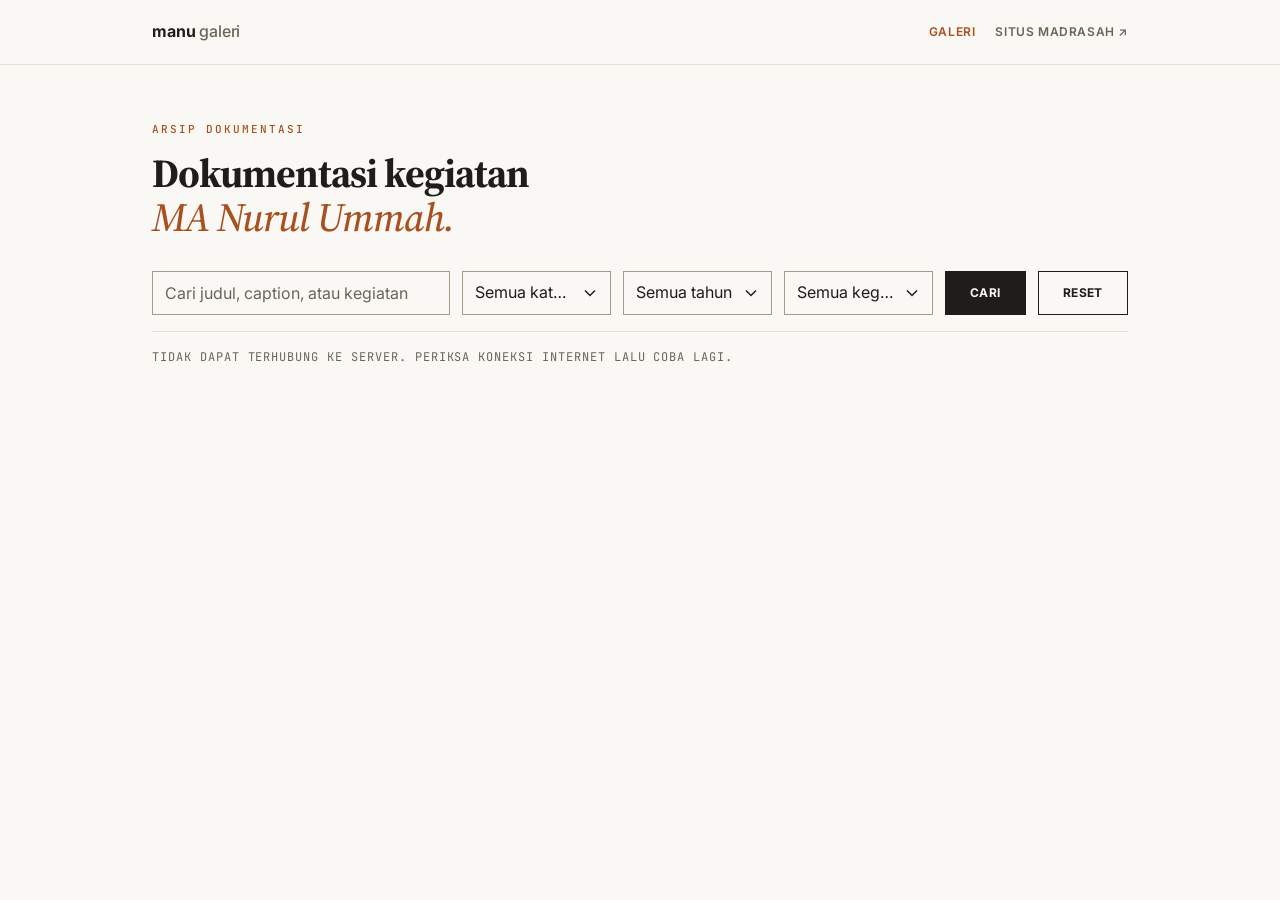
<file: index.html>
<!DOCTYPE html>
<html lang="id">
<head>
  <meta charset="UTF-8">
  <meta name="viewport" content="width=device-width, initial-scale=1">
  <title>Galeri MA Nurul Ummah</title>
  <link rel="stylesheet" href="css/style.css">
  <link rel="stylesheet" href="css/gallery.css">
</head>
<body>
  <header class="site-header">
    <div class="site-header-inner">
      <a class="brand" href="index.html">manu <span>galeri</span></a>
      <nav class="site-nav" aria-label="Navigasi utama">
        <a href="index.html" aria-current="page">Galeri</a>
        <a href="https://manu.sch.id" target="_blank" rel="noopener">Situs madrasah ↗</a>
      </nav>
    </div>
  </header>

  <main>
    <p class="label">Arsip dokumentasi</p>
    <h1>Dokumentasi kegiatan <span class="accent-line">MA Nurul Ummah.</span></h1>

    <form id="g-form" class="g-filters">
      <input id="g-q" type="search" placeholder="Cari judul, caption, atau kegiatan" maxlength="100">
      <select id="g-category" aria-label="Kategori"><option value="">Semua kategori</option></select>
      <select id="g-year" aria-label="Tahun"><option value="">Semua tahun</option></select>
      <select id="g-event" aria-label="Kegiatan"><option value="">Semua kegiatan</option></select>
      <button type="submit">Cari</button>
      <button type="button" id="g-reset" class="secondary">Reset</button>
    </form>

    <p id="g-status" role="status"></p>
    <div id="g-grid" class="g-grid"></div>
    <p><button type="button" id="g-more" hidden>Muat lebih banyak</button></p>
  </main>

  <dialog id="g-box">
    <img id="g-box-img" alt="">
    <h2 id="g-box-title"></h2>
    <p id="g-box-meta"></p>
    <p id="g-box-desc"></p>
    <div class="g-box-nav">
      <button type="button" id="g-box-prev">‹ Sebelumnya</button>
      <button type="button" id="g-box-next">Berikutnya ›</button>
      <button type="button" id="g-box-detail">Halaman detail</button>
      <button type="button" id="g-box-close">Tutup</button>
    </div>
  </dialog>

  <script src="js/config.js"></script>
  <script src="js/api.js"></script>
  <script src="js/common.js"></script>
  <script src="js/gallery.js"></script>
</body>
</html>
</file>
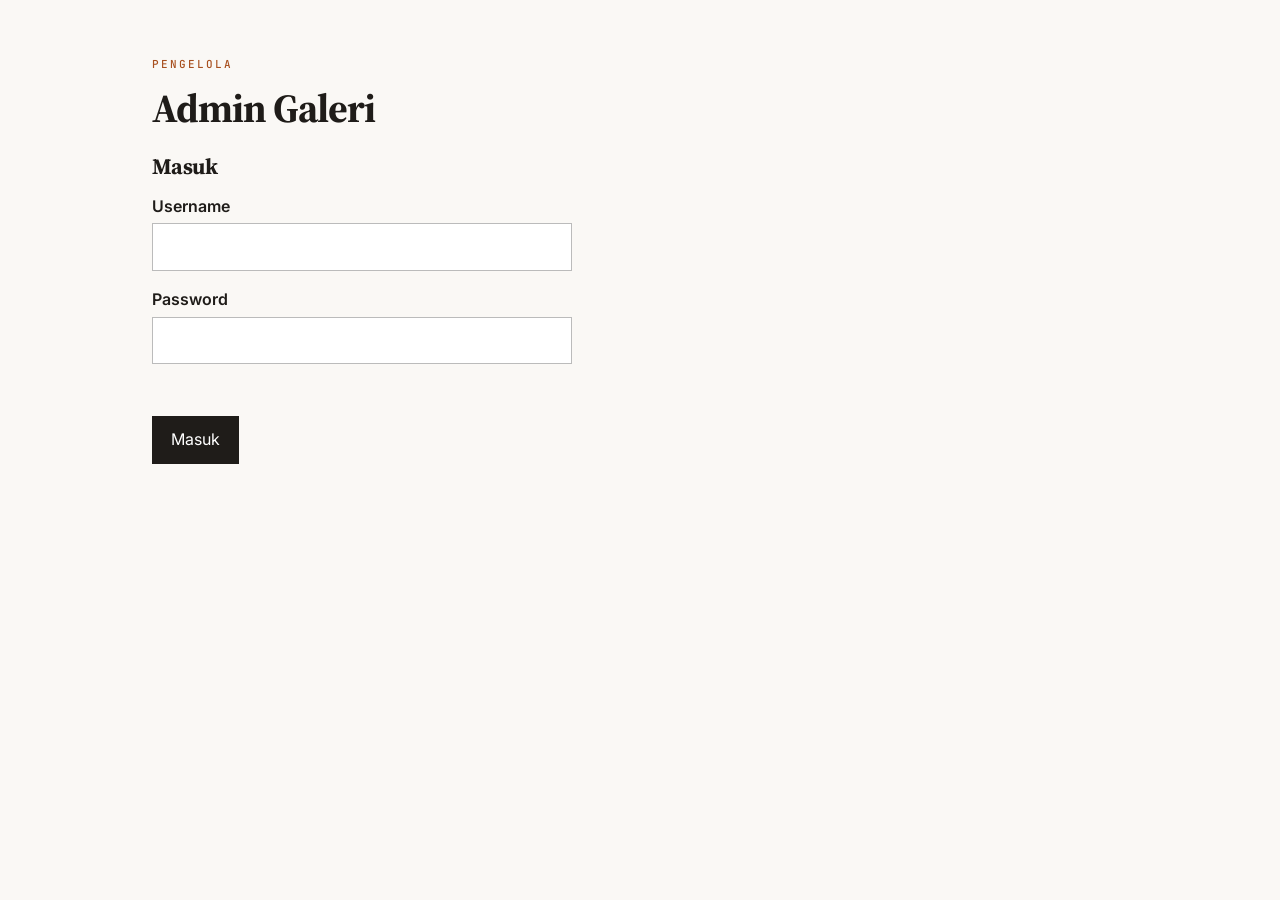
<file: admin.html>
<!DOCTYPE html>
<html lang="id">
<head>
  <meta charset="UTF-8">
  <meta name="viewport" content="width=device-width, initial-scale=1">
  <meta name="robots" content="noindex, nofollow">
  <title>Admin: Galeri MA Nurul Ummah</title>
  <link rel="stylesheet" href="css/style.css">
  <link rel="stylesheet" href="css/admin.css">
  <link rel="stylesheet" href="css/upload.css">
  <link rel="stylesheet" href="css/manage.css">
  <link rel="stylesheet" href="css/people.css">
</head>
<body>
  <main>
    <p class="label">Pengelola</p>
    <h1>Admin Galeri</h1>

    <section id="view-loading">
      <p>Memuat…</p>
    </section>

    <section id="view-login" hidden>
      <h2>Masuk</h2>
      <form id="form-login" autocomplete="on">
        <label for="login-username">Username</label>
        <input id="login-username" name="username" type="text" autocomplete="username"
               autocapitalize="none" spellcheck="false" required maxlength="30">

        <label for="login-password">Password</label>
        <input id="login-password" name="password" type="password"
               autocomplete="current-password" required maxlength="100">

        <p id="msg-login" class="msg" role="alert"></p>
        <button type="submit" id="btn-login">Masuk</button>
      </form>
    </section>

    <section id="view-change" hidden>
      <h2>Ganti password</h2>
      <p id="change-info"></p>
      <form id="form-change">
        <label for="change-old">Password lama</label>
        <input id="change-old" type="password" autocomplete="current-password" required maxlength="100">

        <label for="change-new">Password baru</label>
        <input id="change-new" type="password" autocomplete="new-password" required maxlength="100">
        <small>Minimal 8 karakter, mengandung huruf dan angka, dan tidak memuat username.</small>

        <label for="change-new2">Ulangi password baru</label>
        <input id="change-new2" type="password" autocomplete="new-password" required maxlength="100">

        <p id="msg-change" class="msg" role="alert"></p>
        <button type="submit" id="btn-change">Simpan password baru</button>
        <button type="button" id="btn-change-cancel" class="secondary">Batal</button>
      </form>
    </section>

    <section id="view-dashboard" hidden>
      <p>Masuk sebagai <strong id="who-name"></strong> (<span id="who-role"></span>)</p>
      <p>
        <button type="button" id="btn-open-change" class="secondary">Ganti password</button>
        <button type="button" id="btn-logout" class="secondary">Keluar</button>
      </p>
      <hr>

      <h2>Unggah foto</h2>
      <div class="up-shared">
        <label for="up-category">Kategori</label>
        <select id="up-category">
          <option value="">— Pilih kategori —</option>
        </select>

        <label for="up-event">Nama kegiatan</label>
        <input id="up-event" type="text" list="up-events" maxlength="120" autocomplete="off">
        <datalist id="up-events"></datalist>
        <small>Ketik nama baru, atau pilih nama yang pernah dipakai agar penulisannya seragam.</small>

        <label for="up-date">Tanggal kegiatan</label>
        <input id="up-date" type="date">

        <label for="up-files">Foto (bisa pilih beberapa sekaligus, maksimal 20)</label>
        <input id="up-files" type="file" accept="image/*" multiple>
      </div>

      <div id="up-list"></div>

      <p id="msg-upload" class="msg" role="status"></p>
      <button type="button" id="btn-upload">Unggah semua foto</button>

      <hr>

      <h2>Daftar galeri</h2>
      <p id="mg-note"></p>
      <div id="mg-filters" class="mg-top-bar"></div>
      <form id="form-search">
        <input id="mg-q" type="search" placeholder="Cari judul, caption, atau kegiatan" maxlength="100">
        <button type="submit">Cari</button>
      </form>
      <p id="mg-msg" class="msg" role="status"></p>
      <div id="mg-list"></div>
      <div class="mg-pager">
        <button type="button" id="mg-prev" class="secondary">Sebelumnya</button>
        <span id="mg-page-info"></span>
                <button type="button" id="mg-next" class="secondary">Berikutnya</button>
      </div>

      <div id="view-admin-tools" hidden>
        <hr>
        <h2>Kelola kategori</h2>
        <p id="pp-cat-msg" class="msg" role="status"></p>
        <div id="pp-cat-list"></div>
        <p><button type="button" id="pp-cat-add">Tambah kategori</button></p>

        <hr>
        <h2>Kelola pengguna</h2>
        <p id="pp-user-msg" class="msg" role="status"></p>
        <div id="pp-user-list"></div>
        <p><button type="button" id="pp-user-add">Tambah pengguna</button></p>

        <dialog id="dlg-cat">
          <h3 id="cat-dlg-title"></h3>
          <form id="form-cat">
            <label for="cat-name">Nama kategori</label>
            <input id="cat-name" type="text" maxlength="60" required>

            <label for="cat-desc">Deskripsi (opsional)</label>
            <input id="cat-desc" type="text" maxlength="200">

            <label for="cat-status">Status</label>
            <select id="cat-status">
              <option value="Active">Aktif (muncul di pilihan)</option>
              <option value="Inactive">Nonaktif (disembunyikan dari pilihan)</option>
            </select>
            <small>Kategori tidak dihapus, hanya dinonaktifkan, agar foto lama tetap punya kategori.</small>

            <p id="msg-cat" class="msg" role="alert"></p>
            <button type="submit" id="btn-cat-save">Simpan</button>
            <button type="button" id="btn-cat-cancel" class="secondary">Batal</button>
          </form>
        </dialog>

        <dialog id="dlg-user">
          <h3 id="user-dlg-title"></h3>
          <form id="form-user">
            <label for="usr-username">Username</label>
            <input id="usr-username" type="text" maxlength="30" autocomplete="off"
                   autocapitalize="none" spellcheck="false">
            <small id="usr-username-hint">3 sampai 30 karakter, diawali huruf; hanya huruf kecil, angka, titik, garis bawah, dan strip. Tidak dapat diubah setelah dibuat.</small>

            <label for="usr-name">Nama lengkap</label>
            <input id="usr-name" type="text" maxlength="60" required>

            <label for="usr-role">Peran</label>
            <select id="usr-role">
              <option value="Petugas">Petugas (hanya mengirim dokumentasi)</option>
              <option value="Admin">Admin (mengelola semuanya)</option>
            </select>

            <div id="usr-status-box">
              <label for="usr-status">Status</label>
              <select id="usr-status">
                <option value="Active">Aktif</option>
                <option value="Inactive">Nonaktif (tidak bisa login)</option>
              </select>
            </div>

            <p id="msg-user" class="msg" role="alert"></p>
            <button type="submit" id="btn-user-save">Simpan</button>
            <button type="button" id="btn-user-cancel" class="secondary">Batal</button>
          </form>
        </dialog>

        <dialog id="dlg-secret">
          <h3 id="secret-title"></h3>
          <p>Username: <strong id="secret-username"></strong></p>
          <label for="secret-pw">Password sementara</label>
          <input id="secret-pw" type="text" readonly>
          <p>
            <button type="button" id="btn-secret-copy">Salin</button>
            <span id="secret-copy-msg"></span>
          </p>
          <p>Password ini <strong>hanya tampil sekali</strong>. Sampaikan lewat jalur pribadi (jangan ditempel di grup). Pengguna wajib menggantinya saat login pertama. Jika terlewat, lakukan reset password lagi.</p>
          <p><button type="button" id="btn-secret-close" class="secondary">Saya sudah mencatatnya, tutup</button></p>
        </dialog>
      </div>
    </section>
  </main>

  <dialog id="dlg-view">
    <h3 id="dlg-view-title"></h3>
    <p id="dlg-view-status"></p>
    <img id="dlg-view-img" alt="">
    <p><button type="button" id="btn-view-close" class="secondary">Tutup</button></p>
  </dialog>

  <dialog id="dlg-edit">
    <h3>Edit galeri</h3>
    <form id="form-edit">
      <label for="ed-title">Judul</label>
      <input id="ed-title" type="text" maxlength="150" required>

      <label for="ed-desc">Caption</label>
      <textarea id="ed-desc" rows="5" maxlength="2000" required></textarea>

      <label for="ed-category">Kategori</label>
      <select id="ed-category"></select>

      <label for="ed-event">Nama kegiatan</label>
      <input id="ed-event" type="text" list="ed-events" maxlength="120" autocomplete="off" required>
      <datalist id="ed-events"></datalist>

      <label for="ed-date">Tanggal kegiatan</label>
      <input id="ed-date" type="date" required>

      <p id="msg-edit" class="msg" role="alert"></p>
      <button type="submit" id="btn-edit-save">Simpan</button>
      <button type="button" id="btn-edit-cancel" class="secondary">Batal</button>
    </form>
  </dialog>

  <script src="js/config.js"></script>
  <script src="js/api.js"></script>
  <script src="js/upload.js"></script>
  <script src="js/manage.js"></script>
  <script src="js/people.js"></script>
  <script src="js/admin.js"></script>
</body>
</html>
</file>
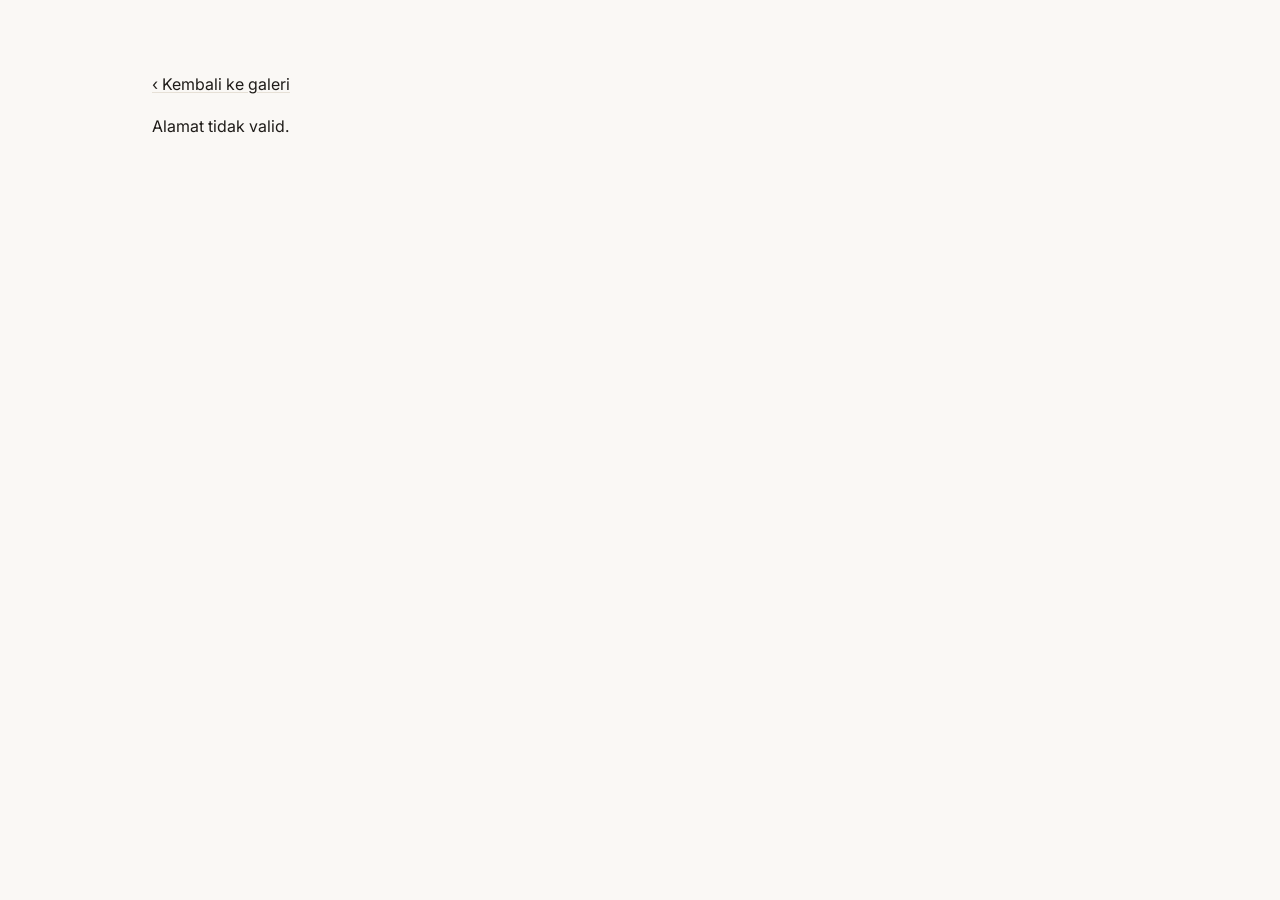
<file: foto.html>
<!DOCTYPE html>
<html lang="id">
<head>
  <meta charset="UTF-8">
  <meta name="viewport" content="width=device-width, initial-scale=1">
  <title>Dokumentasi MA Nurul Ummah</title>
  <link rel="stylesheet" href="css/style.css">
  <link rel="stylesheet" href="css/detail.css">
</head>
<body>
  <main>
    <p><a href="index.html">‹ Kembali ke galeri</a></p>
    <p id="d-status" role="status">Memuat…</p>

    <article id="d-article" hidden>
      <img id="d-img" alt="">
      <p class="label" id="d-cat"></p>
      <h1 id="d-title"></h1>
      <p id="d-meta"></p>
      <p id="d-desc"></p>
      <p>
        <button type="button" id="d-share">Bagikan</button>
        <a id="d-event-link" href="index.html">Lihat semua foto kegiatan ini</a>
      </p>
      <p id="d-share-msg" role="status"></p>
    </article>
  </main>

  <script src="js/config.js"></script>
  <script src="js/api.js"></script>
  <script src="js/common.js"></script>
  <script src="js/detail.js"></script>
</body>
</html>
</file>
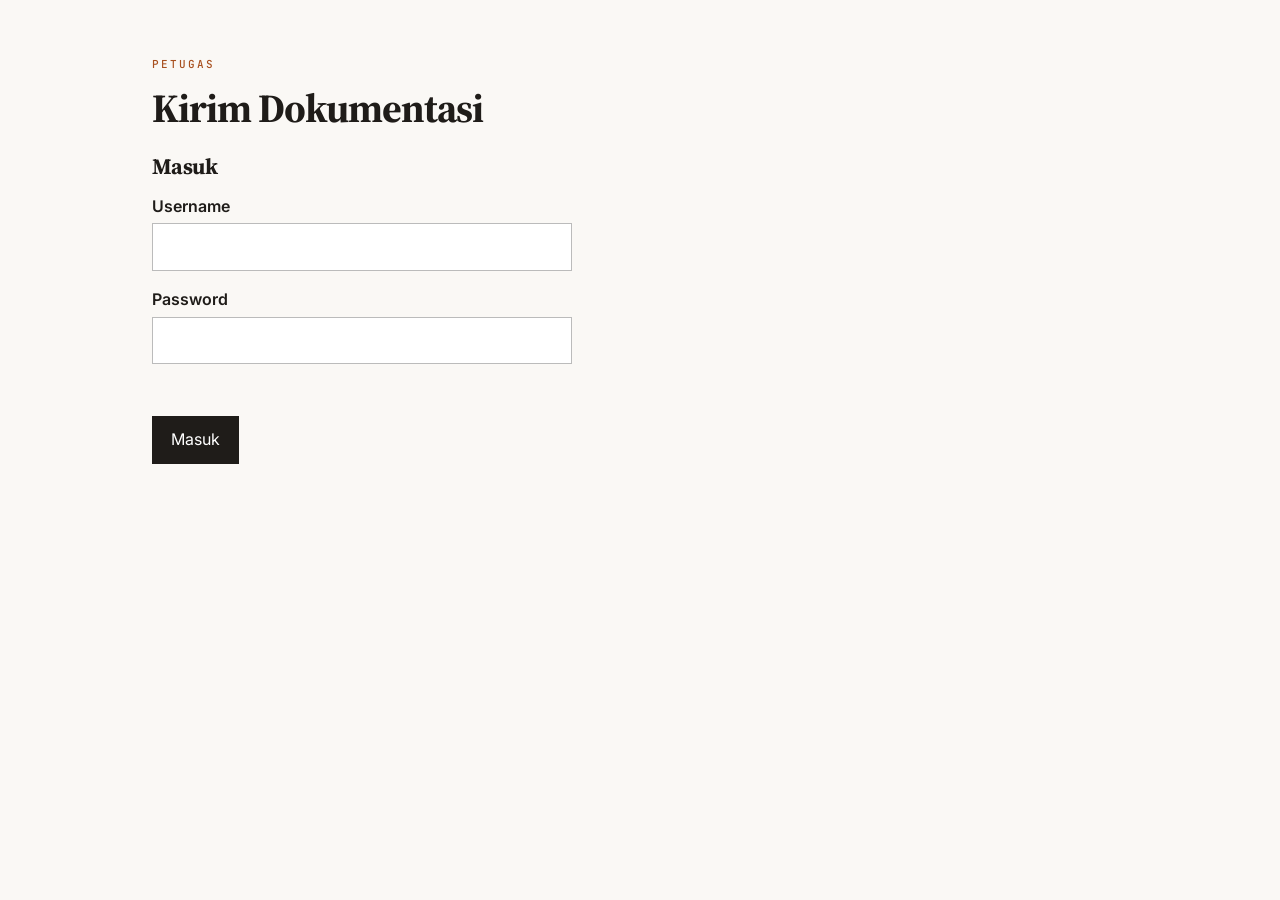
<file: kirim.html>
<!DOCTYPE html>
<html lang="id">
<head>
  <meta charset="UTF-8">
  <meta name="viewport" content="width=device-width, initial-scale=1">
  <meta name="robots" content="noindex, nofollow">
  <title>Kirim Dokumentasi: MA Nurul Ummah</title>
  <link rel="stylesheet" href="css/style.css">
  <link rel="stylesheet" href="css/admin.css">
  <link rel="stylesheet" href="css/upload.css">
  <link rel="stylesheet" href="css/manage.css">
</head>
<body>
  <main>
    <p class="label">Petugas</p>
    <h1>Kirim Dokumentasi</h1>

    <section id="view-loading">
      <p>Memuat…</p>
    </section>

    <section id="view-login" hidden>
      <h2>Masuk</h2>
      <form id="form-login" autocomplete="on">
        <label for="login-username">Username</label>
        <input id="login-username" name="username" type="text" autocomplete="username"
               autocapitalize="none" spellcheck="false" required maxlength="30">

        <label for="login-password">Password</label>
        <input id="login-password" name="password" type="password"
               autocomplete="current-password" required maxlength="100">

        <p id="msg-login" class="msg" role="alert"></p>
        <button type="submit" id="btn-login">Masuk</button>
      </form>
    </section>

    <section id="view-change" hidden>
      <h2>Ganti password</h2>
      <p id="change-info"></p>
      <form id="form-change">
        <label for="change-old">Password lama</label>
        <input id="change-old" type="password" autocomplete="current-password" required maxlength="100">

        <label for="change-new">Password baru</label>
        <input id="change-new" type="password" autocomplete="new-password" required maxlength="100">
        <small>Minimal 8 karakter, mengandung huruf dan angka, dan tidak memuat username.</small>

        <label for="change-new2">Ulangi password baru</label>
        <input id="change-new2" type="password" autocomplete="new-password" required maxlength="100">

        <p id="msg-change" class="msg" role="alert"></p>
        <button type="submit" id="btn-change">Simpan password baru</button>
        <button type="button" id="btn-change-cancel" class="secondary">Batal</button>
      </form>
    </section>

    <section id="view-dashboard" hidden>
      <p>Masuk sebagai <strong id="who-name"></strong> (<span id="who-role"></span>)</p>
      <p>
        <button type="button" id="btn-open-change" class="secondary">Ganti password</button>
        <button type="button" id="btn-logout" class="secondary">Keluar</button>
      </p>
      <hr>

      <h2>Kirim foto kegiatan</h2>
      <p>Foto yang Anda kirim berstatus <strong>Review</strong> dan baru tampil di website setelah diperiksa dan dipublikasikan oleh admin.</p>
      <div class="up-shared">
        <label for="up-category">Kategori</label>
        <select id="up-category">
          <option value="">— Pilih kategori —</option>
        </select>

        <label for="up-event">Nama kegiatan</label>
        <input id="up-event" type="text" list="up-events" maxlength="120" autocomplete="off">
        <datalist id="up-events"></datalist>
        <small>Ketik nama baru, atau pilih nama yang pernah dipakai agar penulisannya seragam.</small>

        <label for="up-date">Tanggal kegiatan</label>
        <input id="up-date" type="date">

        <label for="up-files">Foto (bisa pilih beberapa sekaligus, maksimal 20)</label>
        <input id="up-files" type="file" accept="image/*" multiple>
      </div>

      <div id="up-list"></div>

      <p id="msg-upload" class="msg" role="status"></p>
      <button type="button" id="btn-upload">Unggah semua foto</button>

      <hr>

      <h2>Kiriman saya</h2>
      <p id="mg-note"></p>
      <div id="mg-filters" class="mg-top-bar"></div>
      <form id="form-search">
        <input id="mg-q" type="search" placeholder="Cari judul, caption, atau kegiatan" maxlength="100">
        <button type="submit">Cari</button>
      </form>
      <p id="mg-msg" class="msg" role="status"></p>
      <div id="mg-list"></div>
      <div class="mg-pager">
        <button type="button" id="mg-prev" class="secondary">Sebelumnya</button>
        <span id="mg-page-info"></span>
        <button type="button" id="mg-next" class="secondary">Berikutnya</button>
      </div>
    </section>
  </main>

  <dialog id="dlg-view">
    <h3 id="dlg-view-title"></h3>
    <p id="dlg-view-status"></p>
    <img id="dlg-view-img" alt="">
    <p><button type="button" id="btn-view-close" class="secondary">Tutup</button></p>
  </dialog>

  <!-- Jendela edit dibutuhkan oleh mesin daftar; Petugas tidak pernah melihat tombol Edit -->
  <dialog id="dlg-edit">
    <h3>Edit dokumentasi</h3>
    <form id="form-edit">
      <label for="ed-title">Judul</label>
      <input id="ed-title" type="text" maxlength="150" required>

      <label for="ed-desc">Caption</label>
      <textarea id="ed-desc" rows="5" maxlength="2000" required></textarea>

      <label for="ed-category">Kategori</label>
      <select id="ed-category"></select>

      <label for="ed-event">Nama kegiatan</label>
      <input id="ed-event" type="text" list="ed-events" maxlength="120" autocomplete="off" required>
      <datalist id="ed-events"></datalist>

      <label for="ed-date">Tanggal kegiatan</label>
      <input id="ed-date" type="date" required>

      <p id="msg-edit" class="msg" role="alert"></p>
      <button type="submit" id="btn-edit-save">Simpan</button>
      <button type="button" id="btn-edit-cancel" class="secondary">Batal</button>
    </form>
  </dialog>

  <script src="js/config.js"></script>
  <script src="js/api.js"></script>
  <script src="js/upload.js"></script>
  <script src="js/manage.js"></script>
  <script src="js/admin.js"></script>
</body>
</html>
</file>
<file: css/style.css>
/* =====================================================
   DASAR DESAIN: mengikuti identitas manu.sch.id
   ===================================================== */
@import url('https://fonts.googleapis.com/css2?family=Inter:wght@400..700&family=JetBrains+Mono:wght@400..700&family=Source+Serif+4:ital,opsz,wght@0,8..60,400..700;1,8..60,400..700&display=swap');

:root {
  --font-display: 'Source Serif 4', ui-serif, Georgia, serif;
  --font-body: 'Inter', ui-sans-serif, system-ui, sans-serif;
  --font-mono: 'JetBrains Mono', ui-monospace, Consolas, monospace;

  --color-paper: #faf8f5;
  --color-ink: #1f1c19;
  --color-ink-soft: #6b6459;
  --color-ink-faint: #a49b8c;
  --color-line: #e6e0d6;
  --color-accent: #a8501f;
  --color-accent-soft: #f3e6dc;

  /* nama lama, dipakai file CSS lain */
  --latar: var(--color-paper);
  --teks: var(--color-ink);
  --aksen: var(--color-accent);
}

* { box-sizing: border-box; }

html { -webkit-text-size-adjust: 100%; }

body {
  margin: 0;
  background: var(--color-paper);
  color: var(--color-ink);
  font-family: var(--font-body);
  font-size: 16px;
  line-height: 1.6;
  -webkit-font-smoothing: antialiased;
  overflow-x: clip;
}

main {
  max-width: 64rem;
  margin: 0 auto;
  padding: 40px 20px 64px;
}
@media (min-width: 48rem) {
  main { padding: 56px 24px 80px; }
}

/* ---------- Judul ---------- */
h1, h2 {
  font-family: var(--font-display);
  font-weight: 700;
  letter-spacing: -0.025em;
  line-height: 1.1;
}
h1 { margin: 0 0 16px; font-size: 2.15rem; }
h2 { font-size: 1.65rem; }
h3 { font-family: var(--font-body); font-weight: 600; }

@media (min-width: 40rem) { h1 { font-size: 2.5rem; } }
@media (min-width: 48rem) { h2 { font-size: 1.85rem; } }

/* baris kedua judul: miring, warna aksen */
.accent-line {
  display: block;
  color: var(--color-accent);
  font-style: italic;
  font-weight: 500;
}

/* label kecil di atas judul */
.label {
  margin: 0 0 12px;
  color: var(--color-accent);
  font-family: var(--font-mono);
  font-size: 11px;
  font-weight: 500;
  letter-spacing: 0.18em;
  text-transform: uppercase;
}

hr {
  height: 0;
  margin: 32px 0;
  border: 0;
  border-top: 1px solid var(--color-line);
}

/* ---------- Tautan ---------- */
a {
  color: inherit;
  text-decoration: underline;
  text-decoration-color: var(--color-line);
  text-underline-offset: 2px;
  transition: color .15s ease-out;
}
a:hover { color: var(--color-accent); }

/* ---------- Fokus keyboard (terlihat jelas) ---------- */
:focus-visible {
  outline: 2px solid var(--color-accent);
  outline-offset: 2px;
}

/* ---------- Header situs ---------- */
.site-header {
  position: sticky;
  top: 0;
  z-index: 30;
  border-bottom: 1px solid var(--color-line);
  background: var(--color-paper);
}

.site-header-inner {
  display: flex;
  align-items: center;
  justify-content: space-between;
  gap: 16px;
  max-width: 64rem;
  height: 64px;
  margin: 0 auto;
  padding: 0 20px;
}

.brand {
  color: var(--color-ink);
  font-size: 16px;
  font-weight: 700;
  letter-spacing: -0.01em;
  text-decoration: none;
}
.brand span { color: var(--color-ink-soft); font-weight: 500; }

.site-nav { display: flex; align-items: center; gap: 20px; }
.site-nav a {
  padding: 12px 0;
  color: var(--color-ink-soft);
  font-size: 11px;
  font-weight: 600;
  letter-spacing: 0.05em;
  text-decoration: none;
  text-transform: uppercase;
}
.site-nav a:hover,
.site-nav a[aria-current="page"] { color: var(--color-accent); }

@media (min-width: 48rem) {
  .site-header-inner { padding: 0 24px; }
  .site-nav a { font-size: 12px; }
}
</file>
<file: css/gallery.css>
[hidden] { display: none !important; }

/* ---------- Filter ---------- */
/* HP: 2 kolom */
.g-filters {
  display: grid;
  grid-template-columns: repeat(2, minmax(0, 1fr));
  gap: 12px;
  margin: 32px 0 16px;
}

.g-filters input,
.g-filters select,
.g-filters button {
  box-sizing: border-box;
  width: 100%;
  min-width: 0;
  height: 44px;
  margin: 0;
  padding: 0 12px;
  border: 1px solid var(--color-ink-faint);
  border-radius: 0;
  background: transparent;
  color: var(--color-ink);
  font: inherit;
  font-size: 16px; /* 16px mencegah iPhone memperbesar layar saat mengetik */
}

.g-filters input {
  -webkit-appearance: none;
  appearance: none;
}
.g-filters input::placeholder { color: var(--color-ink-soft); opacity: 1; }

.g-filters select {
  padding-right: 36px;
  -webkit-appearance: none;
  appearance: none;
  background-image: url("data:image/svg+xml,%3Csvg xmlns='http://www.w3.org/2000/svg' width='12' height='8' viewBox='0 0 12 8'%3E%3Cpath d='M1 1.5l5 5 5-5' fill='none' stroke='%231f1c19' stroke-width='1.5'/%3E%3C/svg%3E");
  background-repeat: no-repeat;
  background-position: right 14px center;
  white-space: nowrap;
  overflow: hidden;
  text-overflow: ellipsis;
  cursor: pointer;
}

.g-filters input:focus,
.g-filters select:focus { border-color: var(--color-ink); }

/* tombol: gaya sama dengan tombol manu.sch.id */
.g-filters button {
  border-color: var(--color-ink);
  background: var(--color-ink);
  color: var(--color-paper);
  font-size: 12px;
  font-weight: 700;
  letter-spacing: 0.04em;
  text-transform: uppercase;
  cursor: pointer;
  transition: background-color .15s ease-out, border-color .15s ease-out, color .15s ease-out;
}
.g-filters button.secondary { background: transparent; color: var(--color-ink); }

@media (hover: hover) {
  .g-filters button:hover { border-color: var(--color-accent); background: var(--color-accent); }
  .g-filters button.secondary:hover { background: transparent; color: var(--color-accent); }
}

/* HP: pencarian dan kategori memenuhi satu baris; sisanya berdua-dua */
.g-filters input[type="search"],
#g-category { grid-column: 1 / -1; }

/* Tablet: pencarian penuh, 3 dropdown sama lebar, 2 tombol sama lebar */
@media (min-width: 600px) {
  .g-filters { grid-template-columns: repeat(6, minmax(0, 1fr)); }
  .g-filters input[type="search"] { grid-column: span 6; }
  #g-category, #g-year, #g-event { grid-column: span 2; }
  .g-filters button { grid-column: span 3; }
}

/* Desktop: semua dalam satu baris */
@media (min-width: 960px) {
  .g-filters {
    grid-template-columns: minmax(0, 2fr) repeat(3, minmax(0, 1fr)) auto auto;
  }
  .g-filters input[type="search"],
  #g-category, #g-year, #g-event,
  .g-filters button { grid-column: auto; }
  .g-filters button { width: auto; padding: 0 24px; }
}

/* ---------- Status jumlah ---------- */
#g-status {
  min-height: 1.5em;
  margin: 0 0 24px;
  padding-top: 16px;
  border-top: 1px solid var(--color-line);
  color: var(--color-ink-soft);
  font-family: var(--font-mono);
  font-size: 12px;
  letter-spacing: 0.08em;
  text-transform: uppercase;
}

/* ---------- Grid foto ---------- */
/* HP: 2 kolom */
.g-grid {
  display: grid;
  grid-template-columns: repeat(2, minmax(0, 1fr));
  gap: 24px 12px;
}
@media (min-width: 600px) {
  .g-grid { grid-template-columns: repeat(3, minmax(0, 1fr)); gap: 28px 16px; }
}
@media (min-width: 960px) {
  .g-grid { grid-template-columns: repeat(4, minmax(0, 1fr)); gap: 36px 24px; }
}

.g-card {
  display: block;
  width: 100%;
  min-width: 0;
  margin: 0;
  padding: 0;
  border: 0;
  background: transparent;
  color: inherit;
  font: inherit;
  text-align: left;
  cursor: pointer;
}

.g-card img {
  display: block;
  width: 100%;
  height: auto;
  aspect-ratio: 1 / 1;
  object-fit: cover;
  object-position: center 30%;
  background: var(--color-line);
  transition: opacity .15s ease-out;
}

.g-card h3 {
  display: -webkit-box;
  -webkit-line-clamp: 2;
  -webkit-box-orient: vertical;
  overflow: hidden;
  min-height: 2.6em;
  margin: 10px 0 4px;
  font-family: var(--font-display);
  font-size: 15px;
  font-weight: 600;
  letter-spacing: -0.01em;
  line-height: 1.3;
  transition: color .15s ease-out;
}

.g-card p {
  display: block;
  overflow: hidden;
  margin: 0;
  color: var(--color-ink-soft);
  font-family: var(--font-mono);
  font-size: 10.5px;
  letter-spacing: 0.06em;
  text-overflow: ellipsis;
  text-transform: uppercase;
  white-space: nowrap;
}

@media (min-width: 600px) {
  .g-card h3 { font-size: 17px; }
  .g-card p { font-size: 11px; }
}

@media (hover: hover) {
  .g-card:hover h3 { color: var(--color-accent); }
  .g-card:hover img { opacity: 0.9; }
}

/* ---------- Tombol "Muat lebih banyak" ---------- */
#g-more {
  display: block;
  width: 100%;
  max-width: 280px;
  height: 44px;
  margin: 40px auto 0;
  padding: 0 24px;
  border: 1px solid var(--color-ink);
  border-radius: 0;
  background: transparent;
  color: var(--color-ink);
  font: inherit;
  font-size: 12px;
  font-weight: 700;
  letter-spacing: 0.04em;
  text-transform: uppercase;
  cursor: pointer;
  transition: color .15s ease-out, border-color .15s ease-out;
}
#g-more:disabled { opacity: 0.5; cursor: wait; }
@media (hover: hover) {
  #g-more:hover:not(:disabled) { border-color: var(--color-accent); color: var(--color-accent); }
}

/* ---------- Lightbox ---------- */
dialog {
  width: min(960px, 94vw);
  max-height: 94vh;
  max-height: 94dvh;
  overflow: auto;
  box-sizing: border-box;
  border: 1px solid var(--color-line);
  border-radius: 0;
  padding: 12px;
  background: var(--color-paper);
  color: var(--color-ink);
}
dialog::backdrop { background: rgba(31, 28, 25, 0.8); }

#g-box-img {
  display: block;
  max-width: 100%;
  max-height: 55vh;
  max-height: 55dvh;
  margin: 0 auto;
  background: var(--color-line);
}

#g-box h2 { margin: 20px 0 6px; font-size: 22px; }

#g-box-meta {
  margin: 0 0 12px;
  color: var(--color-ink-soft);
  font-family: var(--font-mono);
  font-size: 11px;
  letter-spacing: 0.06em;
  text-transform: uppercase;
}

#g-box-desc {
  margin: 8px 0;
  color: var(--color-ink-soft);
  font-size: 15px;
  line-height: 1.7;
  white-space: pre-line;
}

/* HP: tombol 2x2 */
.g-box-nav {
  display: grid;
  grid-template-columns: repeat(2, minmax(0, 1fr));
  gap: 8px;
  margin-top: 16px;
}
.g-box-nav button {
  box-sizing: border-box;
  height: 44px;
  margin: 0;
  padding: 0 12px;
  border: 1px solid var(--color-ink);
  border-radius: 0;
  background: transparent;
  color: var(--color-ink);
  font: inherit;
  font-size: 12px;
  font-weight: 700;
  letter-spacing: 0.04em;
  text-transform: uppercase;
  cursor: pointer;
  transition: color .15s ease-out, border-color .15s ease-out;
}
.g-box-nav button:disabled { opacity: 0.4; cursor: default; }
@media (hover: hover) {
  .g-box-nav button:hover:not(:disabled) { border-color: var(--color-accent); color: var(--color-accent); }
}

@media (min-width: 600px) {
  dialog { padding: 16px; }
  #g-box-img { max-height: 65vh; max-height: 65dvh; }
  #g-box h2 { font-size: 24px; }
  .g-box-nav { grid-template-columns: repeat(4, minmax(0, 1fr)); }
}
</file>
<file: css/admin.css>
h2 { margin: 24px 0 12px; font-size: 22px; }

form { max-width: 420px; }

label { display: block; margin: 16px 0 4px; font-weight: 600; }

input, select, textarea {
  display: block;
  width: 100%;
  padding: 10px;
  border: 1px solid #bbb;
  background: #fff;
  color: inherit;
  font: inherit;
}

small { display: block; margin-top: 4px; color: #666; }

button {
  margin: 16px 8px 0 0;
  padding: 10px 18px;
  border: 1px solid var(--teks);
  background: var(--teks);
  color: #fff;
  font: inherit;
  cursor: pointer;
}

button.secondary { background: transparent; color: var(--teks); }

button:disabled { opacity: 0.5; cursor: wait; }

.msg { min-height: 1.5em; margin: 12px 0 0; color: #b00020; }

[hidden] { display: none !important; }
</file>
<file: css/upload.css>
.up-shared { max-width: 420px; }

#up-list { margin: 24px 0 0; }

.up-row {
  display: grid;
  grid-template-columns: 120px 1fr auto;
  gap: 16px;
  align-items: start;
  padding: 16px 0;
  border-top: 1px solid #ddd;
}

.up-row.done { opacity: 0.65; }

.up-prev {
  width: 120px;
  height: 90px;
  object-fit: cover;
  background: #eee;
}

.up-fields label { margin-top: 0; margin-bottom: 8px; }

.up-status { margin: 4px 0 0; font-size: 14px; color: #666; word-break: break-word; }
.up-status.ok { color: #1b6e2d; }
.up-status.err { color: #b00020; }

.msg.ok { color: #1b6e2d; }

@media (max-width: 560px) {
  .up-row { grid-template-columns: 1fr; }
  .up-prev { width: 100%; height: 180px; }
}
</file>
<file: css/manage.css>
.mg-top-bar { display: flex; flex-wrap: wrap; gap: 8px; align-items: center; margin: 16px 0; }

.mg-filter {
  margin: 0;
  padding: 6px 12px;
  border: 1px solid var(--teks);
  background: transparent;
  color: var(--teks);
  font-size: 14px;
}
.mg-filter.active { background: var(--teks); color: #fff; }

#form-search { display: flex; gap: 8px; max-width: 420px; margin-bottom: 8px; }
#form-search input { flex: 1; }
#form-search button { margin: 0; }

.mg-item {
  display: grid;
  grid-template-columns: 140px 1fr;
  gap: 16px;
  padding: 16px 0;
  border-top: 1px solid #ddd;
}
.mg-thumb { width: 140px; height: 105px; object-fit: cover; background: #e8e4de; }
.mg-body h3 { margin: 4px 0; font-size: 18px; }
.mg-top { margin: 0; font-size: 13px; }
.mg-id { margin-left: 8px; color: #777; font-family: ui-monospace, Consolas, monospace; }
.mg-meta { margin: 2px 0; font-size: 14px; color: #555; }
.mg-desc { margin: 8px 0; font-size: 14px; white-space: pre-line; }
.mg-actions button { margin: 4px 6px 0 0; padding: 6px 12px; font-size: 14px; }
.mg-empty { padding: 16px 0; color: #666; }

button.danger { background: transparent; color: #b00020; border-color: #b00020; }

.badge {
  display: inline-block;
  padding: 1px 8px;
  border: 1px solid #999;
  font-size: 12px;
  font-weight: 600;
}
.badge.s-Published { color: #1b6e2d; border-color: #1b6e2d; }
.badge.s-Review { color: #9a4a1f; border-color: #9a4a1f; }
.badge.s-Draft { color: #555; }
.badge.s-Archived { color: #999; border-color: #bbb; }

.mg-pager { display: flex; gap: 8px; align-items: center; margin-top: 16px; }
.mg-pager button { margin: 0; }

dialog { max-width: min(640px, 92vw); border: 1px solid #bbb; padding: 20px; background: var(--latar); color: var(--teks); }
dialog::backdrop { background: rgba(0, 0, 0, 0.5); }
#dlg-view-img { display: block; max-width: 100%; max-height: 70vh; margin: 8px auto; }
#dlg-edit form { max-width: none; }

@media (max-width: 560px) {
  .mg-item { grid-template-columns: 1fr; }
  .mg-thumb { width: 100%; height: 200px; }
}
</file>
<file: css/people.css>
.pp-row {
  display: flex;
  flex-wrap: wrap;
  gap: 12px;
  align-items: center;
  justify-content: space-between;
  padding: 12px 0;
  border-top: 1px solid #ddd;
}
.pp-info { flex: 1 1 260px; }
.pp-name { margin: 0; }
.pp-actions button { margin: 4px 6px 0 0; padding: 6px 12px; font-size: 14px; }

.badge.s-Active { color: #1b6e2d; border-color: #1b6e2d; }
.badge.s-Inactive { color: #999; border-color: #bbb; }

#secret-pw {
  font-family: ui-monospace, Consolas, monospace;
  font-size: 20px;
  letter-spacing: 0.05em;
}
</file>
<file: css/detail.css>
[hidden] { display: none !important; }

#d-img {
  display: block;
  max-width: 100%;
  max-height: 80vh;
  width: auto;
  height: auto;
  margin: 0 auto 24px;
  object-fit: contain;
  background: #e8e4de;
}

#d-meta { margin: 0 0 16px; color: #666; }
#d-desc { white-space: pre-line; }

#d-share {
  margin: 0 16px 0 0;
  padding: 10px 24px;
  border: 1px solid var(--teks);
  background: var(--teks);
  color: #fff;
  font: inherit;
  cursor: pointer;
}

#d-share-msg { min-height: 1.5em; color: #1b6e2d; }
</file>
